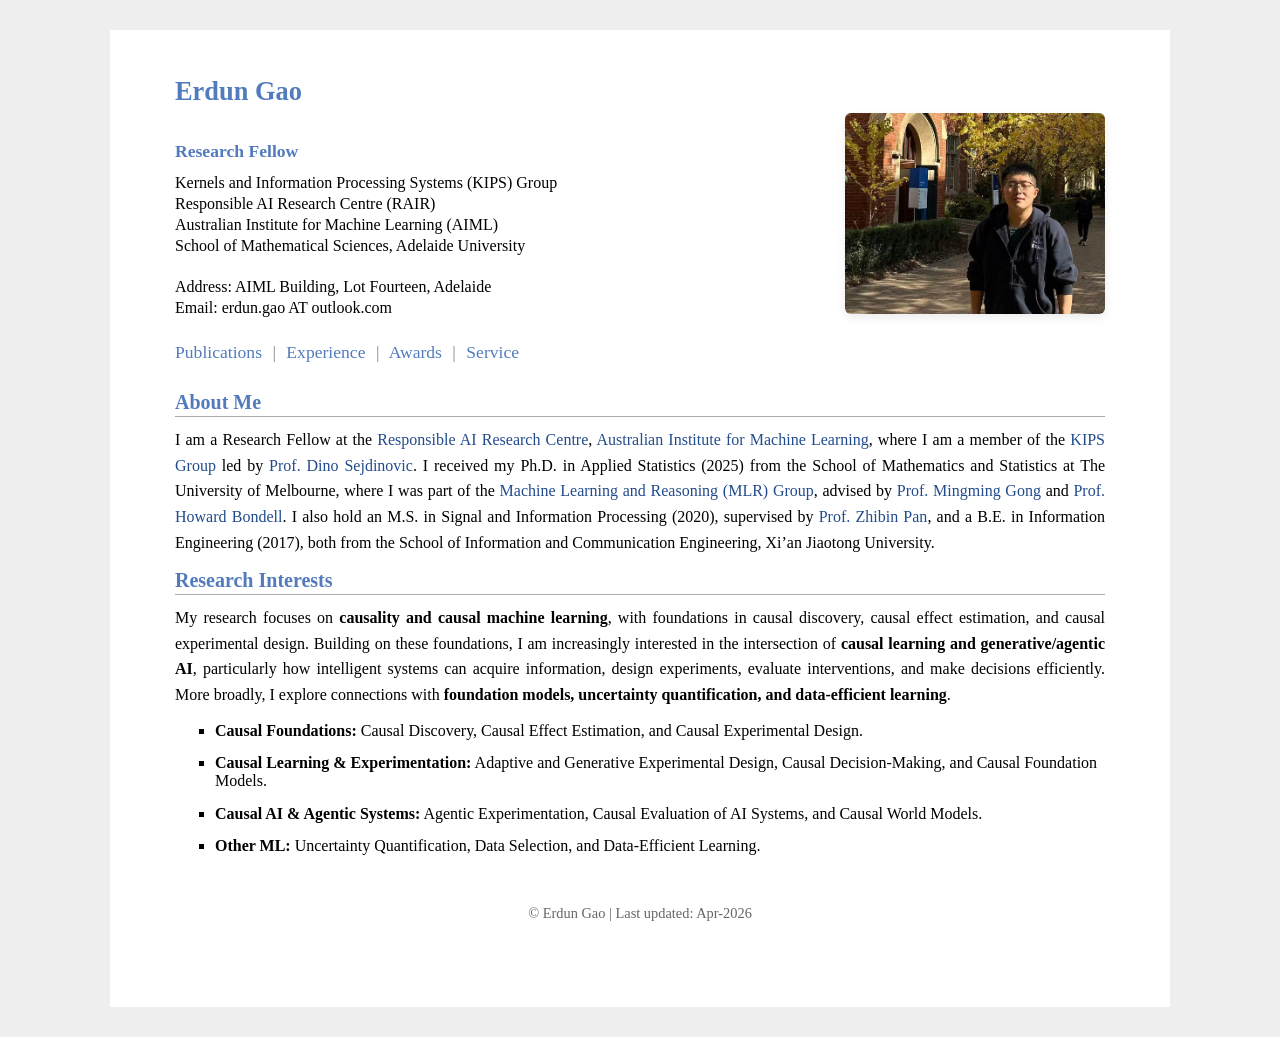
<file: index.html>
<!DOCTYPE html>
<html lang="en">
<head>
  <meta charset="utf-8">
  <meta name="viewport" content="width=device-width, initial-scale=1.0">
  <title>Erdun Gao's Homepage</title>

  <link rel="shortcut icon" href="myIcon.ico">
  <link rel="stylesheet" href="jemdoc.css" type="text/css">
  <link rel="stylesheet" href="site.css" type="text/css">

  <meta name="keywords" content="Erdun Gao, Machine Learning, Causal Inference, AIML">
  <meta name="description" content="Erdun Gao's home page">
</head>

<body>
<div id="layout-content">

  <header class="profile-header">
    <div class="profile-text">
      <div id="toptitle">
        <h1>Erdun Gao</h1>
      </div>
      <h3>Research Fellow</h3>
      <p>
        Kernels and Information Processing Systems (KIPS) Group<br>
        Responsible AI Research Centre (RAIR)<br>
        Australian Institute for Machine Learning (AIML)<br>
        School of Mathematical Sciences, Adelaide University<br><br>
        Address: AIML Building, Lot Fourteen, Adelaide<br>
        Email: erdun.gao AT outlook.com
      </p>
      <nav class="profile-links" aria-label="Profile pages">
        <a href="Publications.html">Publications</a>
        <span class="separator">|</span>
        <a href="Experience.html">Experience</a>
        <span class="separator">|</span>
        <a href="Awards.html">Awards</a>
        <span class="separator">|</span>
        <a href="Service.html">Service</a>
      </nav>
    </div>
    <div class="profile-image">
      <img src="./pic/erdun_uni.jpg" alt="Erdun Gao Profile Picture">
    </div>
  </header>

  <section>
    <h2>About Me</h2>
    <p class="text-justify">
      I am a Research Fellow at the
      <a href="https://adelaide.edu.au/research/australian-institute-for-machine-learning/our-key-initiatives/responsible-ai-research-centre/" target="_blank">Responsible AI Research Centre</a>,
      <a href="https://www.adelaide.edu.au/aiml/" target="_blank">Australian Institute for Machine Learning</a>,
      where I am a member of the
      <a href="https://sejdino.github.io/group/" target="_blank">KIPS Group</a>
      led by <a href="https://sejdino.github.io/" target="_blank">Prof. Dino Sejdinovic</a>.
      I received my Ph.D. in Applied Statistics (2025) from the School of Mathematics and Statistics at The University of Melbourne,
      where I was part of the
      <a href="https://mingming-gong.github.io/group.html" target="_blank">Machine Learning and Reasoning (MLR) Group</a>,
      advised by <a href="https://mingming-gong.github.io/" target="_blank">Prof. Mingming Gong</a> and
      <a href="https://findanexpert.unimelb.edu.au/profile/600991-howard-bondell" target="_blank">Prof. Howard Bondell</a>.
      I also hold an M.S. in Signal and Information Processing (2020),
      supervised by
      <a href="https://scholar.google.com/citations?user=93BWS7UAAAAJ&amp;hl=zh-CN" target="_blank">Prof. Zhibin Pan</a>,
      and a B.E. in Information Engineering (2017),
      both from the School of Information and Communication Engineering, Xi’an Jiaotong University.
    </p>
  </section>


<section>
  <h2>Research Interests</h2>
  <p class="text-justify">
    My research focuses on <b>causality and causal machine learning</b>,
    with foundations in causal discovery, causal effect estimation,
    and causal experimental design. Building on these foundations,
    I am increasingly interested in the intersection of
    <b>causal learning and generative/agentic AI</b>, particularly
    how intelligent systems can acquire information, design experiments,
    evaluate interventions, and make decisions efficiently.
    More broadly, I explore connections with
    <b>foundation models, uncertainty quantification,
    and data-efficient learning</b>.
  </p>

  <ul style="margin-top:10px">
    <li>
      <b>Causal Foundations:</b>
      Causal Discovery, Causal Effect Estimation,
      and Causal Experimental Design.
    </li>
    <li>
      <b>Causal Learning & Experimentation:</b>
      Adaptive and Generative Experimental Design,
      Causal Decision-Making, and Causal Foundation Models.
    </li>
    <li>
      <b>Causal AI & Agentic Systems:</b>
      Agentic Experimentation, Causal Evaluation of AI Systems,
      and Causal World Models.
    </li>
    <li>
      <b>Other ML:</b>
      Uncertainty Quantification, Data Selection,
      and Data-Efficient Learning.
    </li>
  </ul>
</section>



  <footer class="site-footer">
    &copy; Erdun Gao | Last updated: Apr-2026
  </footer>

</div>
</body>
</html>
</file>
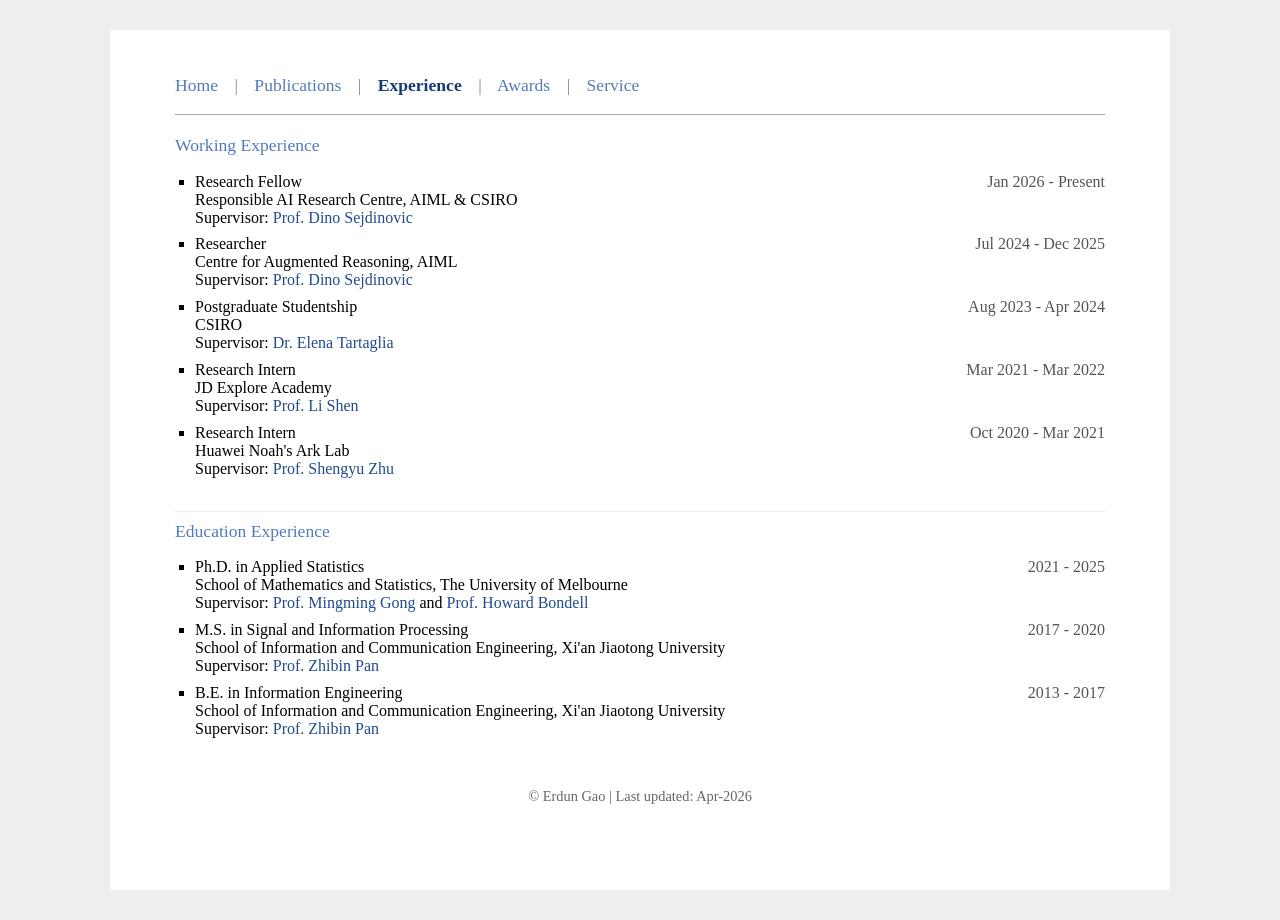
<file: Experience.html>
<!DOCTYPE html>
<html lang="en">
<head>
  <meta charset="utf-8">
  <meta name="viewport" content="width=device-width, initial-scale=1.0">
  <title>Erdun Gao's Experience</title>

  <link rel="shortcut icon" href="myIcon.ico">
  <link rel="stylesheet" href="jemdoc.css" type="text/css">
  <link rel="stylesheet" href="site.css" type="text/css">

  <meta name="keywords" content="Erdun Gao, Experience, Academic Background, Research">
  <meta name="description" content="Erdun Gao's experience">
</head>

<body>
<div id="layout-content">

  <header>
    <nav class="page-nav" aria-label="Primary">
      <a href="index.html">Home</a>
      <span class="separator">|</span>
      <a href="Publications.html">Publications</a>
      <span class="separator">|</span>
      <a href="Experience.html" class="active">Experience</a>
      <span class="separator">|</span>
      <a href="Awards.html">Awards</a>
      <span class="separator">|</span>
      <a href="Service.html">Service</a>
    </nav>
    <div class="subpage-divider"></div>
    <div style="height: 1.6em;"></div>
  </header>

  <section class="stacked-section">
    <h3>Working Experience</h3>
    <ul class="flex-list">
      <li>
        <div class="flex-list-item">
          <div class="flex-list-content">
            <span class="entry-title">Research Fellow</span><br>
            Responsible AI Research Centre, AIML &amp; CSIRO<br>
            Supervisor: <a href="https://sejdino.github.io/" target="_blank">Prof. Dino Sejdinovic</a>
          </div>
          <div class="flex-list-date">Jan 2026 - Present</div>
        </div>
      </li>
      <li>
        <div class="flex-list-item">
          <div class="flex-list-content">
            <span class="entry-title">Researcher</span><br>
            Centre for Augmented Reasoning, AIML<br>
            Supervisor: <a href="https://sejdino.github.io/" target="_blank">Prof. Dino Sejdinovic</a>
          </div>
          <div class="flex-list-date">Jul 2024 - Dec 2025</div>
        </div>
      </li>
      <li>
        <div class="flex-list-item">
          <div class="flex-list-content">
            <span class="entry-title">Postgraduate Studentship</span><br>
            CSIRO<br>
            Supervisor: <a href="https://scholar.google.com/citations?user=dpF32UcAAAAJ&amp;hl=en" target="_blank">Dr. Elena Tartaglia</a>
          </div>
          <div class="flex-list-date">Aug 2023 - Apr 2024</div>
        </div>
      </li>
      <li>
        <div class="flex-list-item">
          <div class="flex-list-content">
            <span class="entry-title">Research Intern</span><br>
            JD Explore Academy<br>
            Supervisor: <a href="https://sites.google.com/site/mathshenli" target="_blank">Prof. Li Shen</a>
          </div>
          <div class="flex-list-date">Mar 2021 - Mar 2022</div>
        </div>
      </li>
      <li>
        <div class="flex-list-item">
          <div class="flex-list-content">
            <span class="entry-title">Research Intern</span><br>
            Huawei Noah's Ark Lab<br>
            Supervisor: <a href="https://zhushyu.github.io/" target="_blank">Prof. Shengyu Zhu</a>
          </div>
          <div class="flex-list-date">Oct 2020 - Mar 2021</div>
        </div>
      </li>
    </ul>
  </section>

  <section class="stacked-section">
    <h3>Education Experience</h3>
    <ul class="flex-list">
      <li>
        <div class="flex-list-item">
          <div class="flex-list-content">
            <span class="entry-title">Ph.D. in Applied Statistics</span><br>
            School of Mathematics and Statistics, The University of Melbourne<br>
            Supervisor: <a href="https://mingming-gong.github.io/" target="_blank">Prof. Mingming Gong</a> and <a href="https://findanexpert.unimelb.edu.au/profile/600991-howard-bondell" target="_blank">Prof. Howard Bondell</a>
          </div>
          <div class="flex-list-date">2021 - 2025</div>
        </div>
      </li>
      <li>
        <div class="flex-list-item">
          <div class="flex-list-content">
            <span class="entry-title">M.S. in Signal and Information Processing</span><br>
            School of Information and Communication Engineering, Xi'an Jiaotong University<br>
            Supervisor: <a href="https://scholar.google.com/citations?user=93BWS7UAAAAJ&amp;hl=zh-CN" target="_blank">Prof. Zhibin Pan</a>
          </div>
          <div class="flex-list-date">2017 - 2020</div>
        </div>
      </li>
      <li>
        <div class="flex-list-item">
          <div class="flex-list-content">
            <span class="entry-title">B.E. in Information Engineering</span><br>
            School of Information and Communication Engineering, Xi'an Jiaotong University<br>
            Supervisor: <a href="https://scholar.google.com/citations?user=93BWS7UAAAAJ&amp;hl=zh-CN" target="_blank">Prof. Zhibin Pan</a>
          </div>
          <div class="flex-list-date">2013 - 2017</div>
        </div>
      </li>
    </ul>
  </section>

  <footer class="site-footer">
    &copy; Erdun Gao | Last updated: Apr-2026
  </footer>

</div>
</body>
</html>
</file>
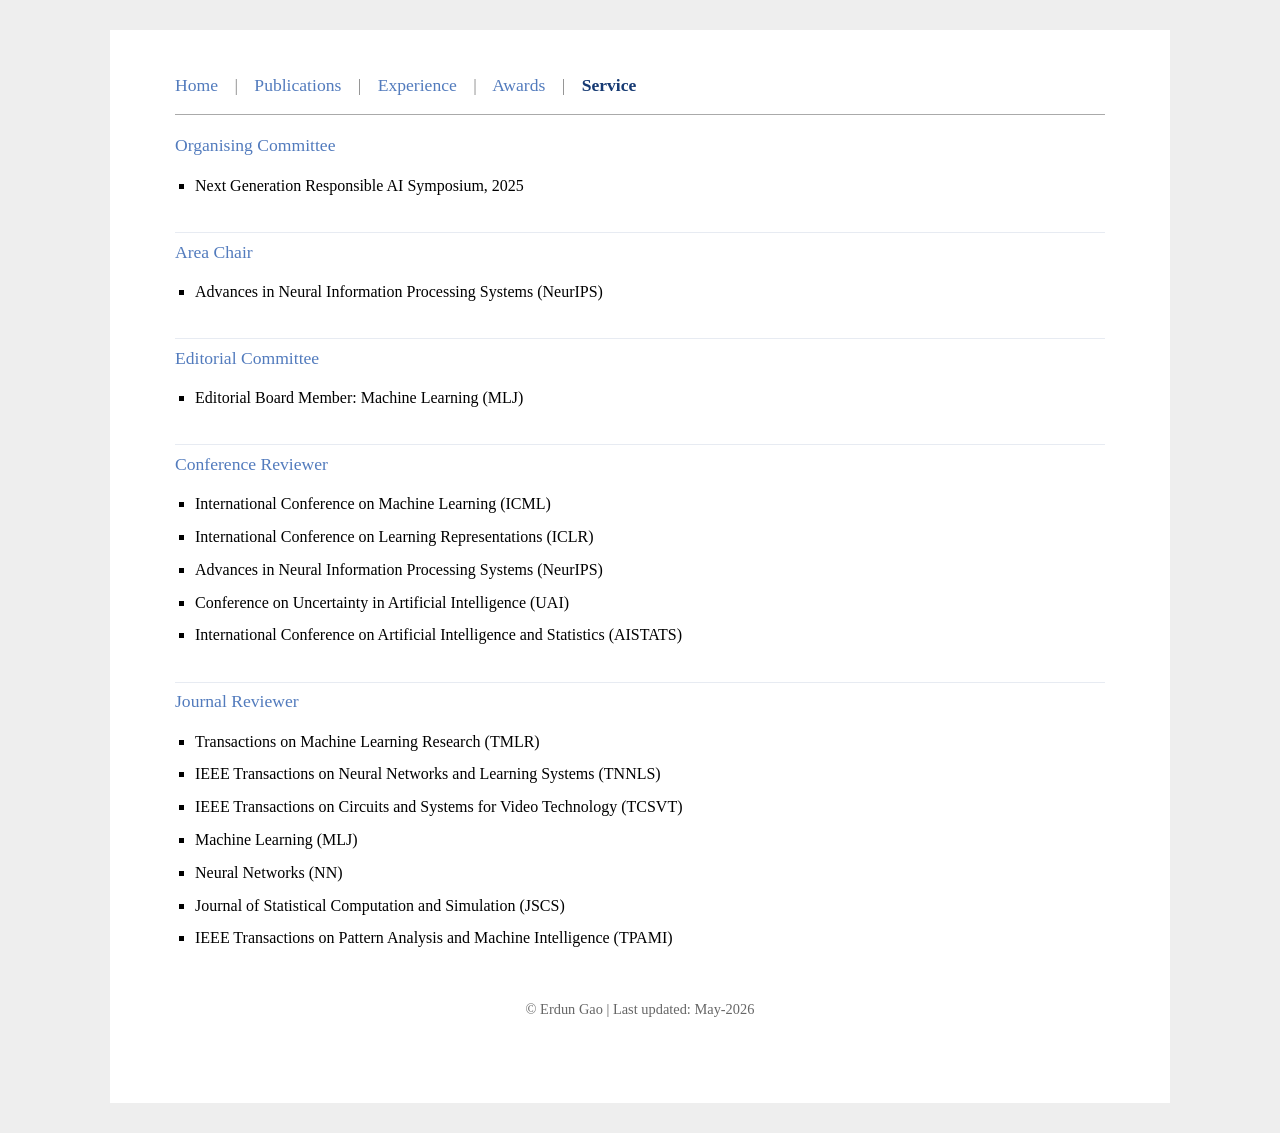
<file: Service.html>
<!DOCTYPE html>
<html lang="en">
<head>
  <meta charset="utf-8">
  <meta name="viewport" content="width=device-width, initial-scale=1.0">
  <title>Erdun Gao's Service</title>

  <link rel="shortcut icon" href="myIcon.ico">
  <link rel="stylesheet" href="jemdoc.css" type="text/css">
  <link rel="stylesheet" href="site.css" type="text/css">

  <meta name="keywords" content="Erdun Gao, Academic Service, Reviewing, Organising">
  <meta name="description" content="Erdun Gao's academic service">
</head>

<body>
<div id="layout-content">

  <header>
    <nav class="page-nav" aria-label="Primary">
      <a href="index.html">Home</a>
      <span class="separator">|</span>
      <a href="Publications.html">Publications</a>
      <span class="separator">|</span>
      <a href="Experience.html">Experience</a>
      <span class="separator">|</span>
      <a href="Awards.html">Awards</a>
      <span class="separator">|</span>
      <a href="Service.html" class="active">Service</a>
    </nav>
    <div class="subpage-divider"></div>
    <div style="height: 1.6em;"></div>
  </header>

  <section class="stacked-section">
    <h3>Organising Committee</h3>
    <ul class="section-list">
      <li>Next Generation Responsible AI Symposium, 2025</li>
    </ul>
  </section>

  <section class="stacked-section">
    <h3>Area Chair</h3>
    <ul class="section-list">
      <li>Advances in Neural Information Processing Systems (NeurIPS)</li>
    </ul>
  </section>

  <section class="stacked-section">
    <h3>Editorial Committee</h3>
    <ul class="section-list">
      <li>Editorial Board Member: Machine Learning (MLJ)</li>
    </ul>
  </section>
  
  <section class="stacked-section">
    <h3>Conference Reviewer</h3>
    <ul class="section-list">
      <li>International Conference on Machine Learning (ICML)</li>
      <li>International Conference on Learning Representations (ICLR)</li>
      <li>Advances in Neural Information Processing Systems (NeurIPS)</li>
      <li>Conference on Uncertainty in Artificial Intelligence (UAI)</li>
      <li>International Conference on Artificial Intelligence and Statistics (AISTATS)</li>
    </ul>
  </section>

  <section class="stacked-section">
    <h3>Journal Reviewer</h3>
    <ul class="section-list">
      <li>Transactions on Machine Learning Research (TMLR)</li>
      <li>IEEE Transactions on Neural Networks and Learning Systems (TNNLS)</li>
      <li>IEEE Transactions on Circuits and Systems for Video Technology (TCSVT)</li>
      <li>Machine Learning (MLJ)</li>
      <li>Neural Networks (NN)</li>
      <li>Journal of Statistical Computation and Simulation (JSCS)</li>
      <li>IEEE Transactions on Pattern Analysis and Machine Intelligence (TPAMI)</li>
    </ul>
  </section>

  <footer class="site-footer">
    &copy; Erdun Gao | Last updated: May-2026
  </footer>

</div>
</body>
</html>
</file>
<file: jemdoc.css>
/* Default css file for jemdoc. */

table#tlayout {
    border: none;
    border-collapse: separate;
    background: white;
}
/*
body {
	background: white;
	padding-bottom: 8px;
	margin: 0;
}
*/
html {
  background-color: #eeeeee; 
}

body { 
  font-family: Georgia, serif;
  color: #000;
  background-color: #ffffff; 
  text-align:left; /* for IE */
  margin-top: 30px; 
  margin-bottom: 30px;
  margin-left: auto;
  margin-right: auto;
  padding-left:  50px;
  padding-right: 50px;
  padding-top: 10px;
  padding-bottom: 30px;
  max-width: 960px;
}

#layout-menu {
	background: #f6f6f6;
	border: 1px solid #dddddd;
	padding-top: 0.5em;
	padding-left: 8px;
	padding-right: 8px;
	font-size: 1.0em;
	width: auto;
	white-space: nowrap;
    text-align: left;
    vertical-align: top;
}

#layout-menu td {
	background: #f4f4f4;
    vertical-align: top;
}

#layout-content {
	padding-top: 0.0em;
	padding-left: 1.0em;
	padding-right: 1.0em;
    border: none;
    background: white;
    text-align: left;
    vertical-align: top;
}

#layout-menu a {
	line-height: 1.5em;
	margin-left: 0.5em;
}

tt {
    background: #ffffdd;
}

pre, tt {
	font-size: 90%;
	font-family: monaco, monospace;
}

a, a > tt {
	color: #224b8d;
	text-decoration: none;
}

a:hover {
	border-bottom: 1px gray dotted;
}

#layout-menu a.current:link, #layout-menu a.current:visited {
	color: #022b6d;
	border-bottom: 1px gray solid;
}
#layout-menu a:link, #layout-menu a:visited, #layout-menu a:hover {
	color: #527bbd;
	text-decoration: none;
}
#layout-menu a:hover {
	text-decoration: none;
}

div.menu-category {
	border-bottom: 1px solid gray;
	margin-top: 0.8em;
	padding-top: 0.2em;
	padding-bottom: 0.1em;
	font-weight: bold;
}

div.menu-item {
	padding-left: 16px;
	text-indent: -16px;
}

div#toptitle {
	padding-bottom: 0.2em;
	margin-bottom: 1.5em;
	/*border-bottom: 3px double gray;*/
}

/* Reduce space if we begin the page with a title. */
div#toptitle + h2, div#toptitle + h3 {
	margin-top: 0em;
}

div#subtitle {
	margin-top: 0.0em;
	margin-bottom: 0.0em;
	padding-top: 0em;
	padding-bottom: 0.1em;
}

em {
	font-style: italic;
}

strong {
	font-weight: bold;
}


h1, h2, h3 {
	color: #527bbd;
	margin-top: 0.7em;
	margin-bottom: 0.5em;
	padding-bottom: 0.2em;
	line-height: 1.0;
	padding-top: 0.5em;
	border-bottom: 1px solid #aaaaaa;
}

h1 {
	font-size: 165%;
	padding-bottom: 0.3em;
}

h2 {
	padding-top: 0.8em;
	font-size: 125%;
}

h2 + h3 {
    padding-top: 0.2em;
}

h3 {
	font-size: 110%;
	border-bottom: none;
}

p {
	margin-top: 0.0em;
	margin-bottom: 0.8em;
	padding: 0;
	line-height: 1.3;
}

pre {
	padding: 0;
	margin: 0;
}

div#footer {
	font-size: small;
	border-top: 1px solid #c0c0c0;
	padding-top: 0.1em;
	margin-top: 4.0em;
	color: #c0c0c0;
}

div#footer a {
	color: #80a0b0;
}

div#footer-text {
	float: left;
	padding-bottom: 8px;
}

ul, ol, dl {
	margin-top: 0.2em;
	padding-top: 0;
	margin-bottom: 0.8em;
}

dt {
	margin-top: 0.5em;
	margin-bottom: 0;
}

dl {
	margin-left: 20px;
}

dd {
	color: #222222;
}

dd > *:first-child {
	margin-top: 0;
}

ul {
	list-style-position: outside;
	list-style-type: square;
}

p + ul, p + ol {
	margin-top: -0.5em;
}

li {
	margin-top:0.9em;
}

ol {
	list-style-position: outside;
	list-style-type: decimal;
}

li p, dd p {
	margin-bottom: 0.3em;
}


ol ol {
	list-style-type: lower-alpha;
}

ol ol ol {
	list-style-type: lower-roman;
}

p + div.codeblock {
	margin-top: -0.6em;
}

div.codeblock, div.infoblock {
	margin-right: 0%;
	margin-top: 1.2em;
	margin-bottom: 1.3em;
}

div.blocktitle {
	font-weight: bold;
	color: #cd7b62;
	margin-top: 1.2em;
	margin-bottom: 0.1em;
}

div.blockcontent {
	border: 1px solid silver;
	padding: 0.3em 0.5em;
}

div.infoblock > div.blockcontent {
	background: #ffffee;
}

div.blockcontent p + ul, div.blockcontent p + ol {
	margin-top: 0.4em;
}

div.infoblock p {
	margin-bottom: 0em;
}

div.infoblock li p, div.infoblock dd p {
	margin-bottom: 0.5em;
}

div.infoblock p + p {
	margin-top: 0.8em;
}

div.codeblock > div.blockcontent {
	background: #f6f6f6;
}

span.pycommand {
	color: #000070;
}

span.statement {
	color: #008800;
}
span.builtin {
	color: #000088;
}
span.special {
	color: #990000;
}
span.operator {
	color: #880000;
}
span.error {
	color: #aa0000;
}
span.comment, span.comment > *, span.string, span.string > * {
	color: #606060;
}

@media print {
	#layout-menu { display: none; }
}

#fwtitle {
	margin: 2px;
}

#fwtitle #toptitle {
	padding-left: 0.5em;
	margin-bottom: 0.5em;
}

#layout-content h1:first-child, #layout-content h2:first-child, #layout-content h3:first-child {
	margin-top: -0.7em;
}

div#toptitle h1, #layout-content div#toptitle h1 {
	margin-bottom: 0.0em;
	padding-bottom: 0.1em;
	padding-top: 0;
	margin-top: 0.5em;
	border-bottom: none;
}

img.eq {
	padding: 0;
	padding-left: 0.1em;
	padding-right: 0.1em;
	margin: 0;
}

img.eqwl {
	padding-left: 2em;
	padding-top: 0.6em;
	padding-bottom: 0.2em;
	margin: 0;
}

table + table {
    margin-top: 1em;
}

tr.heading {
    font-weight: bold;
    border-bottom: 2px solid black;
}

img {
    border: none;
}

table.imgtable, table.imgtable td {
    border: none;
    text-align: left;
}
</file>
<file: site.css>
#layout-content {
  margin: 25px auto;
  max-width: 950px;
  padding: 0 15px;
}

.profile-header {
  display: flex;
  justify-content: space-between;
  align-items: center;
  gap: 40px;
  margin-bottom: 24px;
}

.profile-text {
  flex: 1;
  min-width: 0;
}

.profile-image {
  flex-shrink: 0;
}

.profile-image img {
  width: 100%;
  max-width: 260px;
  border-radius: 6px;
  box-shadow: 0 4px 10px rgba(0, 0, 0, 0.08);
}

.text-justify {
  text-align: justify;
  line-height: 1.6;
}

.profile-links {
  margin-top: 1.1em;
  font-size: 110%;
  line-height: 1.6;
}

.profile-links a {
  margin-right: 6px;
  color: #527bbd;
}

.profile-links .separator {
  margin-right: 6px;
  color: #888888;
}

.page-nav {
  margin-top: 0.7em;
  margin-bottom: 0.8em;
  padding-top: 0.5em;
  padding-bottom: 0.2em;
  line-height: 1.3;
  font-size: 110%;
  color: #527bbd;
}

.page-nav a {
  margin-right: 12px;
  color: #527bbd;
}

.page-nav a.active {
  color: #163a73;
  font-weight: 700;
}

.page-nav .separator {
  margin-right: 12px;
  color: #888888;
}

.page-nav a:hover,
.profile-links a:hover,
.page-card:hover,
.inline-links a:hover {
  border-bottom: none;
}

.page-intro {
  margin-top: -6px;
  margin-bottom: 18px;
  color: #444444;
  line-height: 1.6;
}

.page-links-grid {
  display: grid;
  grid-template-columns: repeat(auto-fit, minmax(200px, 1fr));
  gap: 16px;
  margin-top: 8px;
}

.page-card {
  display: block;
  padding: 16px 18px;
  border: 1px solid #dfe5ef;
  border-radius: 10px;
  background: #fbfcfe;
  box-shadow: 0 5px 14px rgba(34, 75, 141, 0.05);
  transition: transform 0.2s ease, box-shadow 0.2s ease, border-color 0.2s ease;
}

.page-card:hover {
  transform: translateY(-2px);
  box-shadow: 0 8px 18px rgba(34, 75, 141, 0.1);
  border-color: #c0d0ea;
}

.page-card h3 {
  margin: 0 0 0.5em;
  padding: 0;
  border-bottom: none;
  font-size: 110%;
}

.page-card p {
  margin: 0;
  color: #333333;
  line-height: 1.55;
}

.inline-links {
  margin-top: -5px;
  margin-bottom: 14px;
}

.inline-links a {
  margin-right: 12px;
}

.publication-list,
.section-list,
.flex-list {
  padding-left: 20px;
}

.publication-list li {
  margin-bottom: 18px;
  line-height: 1.6;
  text-align: justify;
}

.section-list li {
  margin-top: 0.35em;
  margin-bottom: 0.45em;
  line-height: 1.6;
}

.flex-list li {
  margin-top: 0.45em;
  margin-bottom: 0.55em;
}

.flex-list-item {
  display: flex;
  justify-content: space-between;
  align-items: baseline;
  gap: 15px;
}

.flex-list-content {
  flex: 1;
  padding-right: 15px;
}

.flex-list-date {
  white-space: nowrap;
  color: #555555;
}

.venue {
  color: #444444;
}

#layout-content h2 {
  padding-top: 0.8em;
  padding-bottom: 0.2em;
  font-size: 125%;
  border-bottom: 1px solid #aaaaaa;
}

section h3 {
  font-weight: 400;
}

.entry-title {
  font-weight: 400;
}

.stacked-section + .stacked-section {
  margin-top: 2.1em;
  padding-top: 0.9em;
  border-top: 1px solid #e7ebf2;
}

.stacked-section h3 {
  margin-bottom: 0.8em;
}

.subpage-divider {
  height: 1px;
  margin: 0;
  background: #aaaaaa;
}

footer.site-footer {
  text-align: center;
  margin-top: 50px;
  padding-bottom: 30px;
  color: #666666;
  font-size: 0.9em;
}

@media (max-width: 768px) {
  .profile-header {
    flex-direction: column-reverse;
    text-align: center;
    gap: 20px;
  }

  .profile-image img {
    max-width: 200px;
  }

  .text-justify,
  .publication-list li {
    text-align: left;
  }

  .flex-list-item {
    flex-direction: column;
    align-items: flex-start;
    gap: 4px;
  }

  .flex-list-date {
    font-size: 0.95em;
    color: #777777;
  }

  .page-links-grid {
    grid-template-columns: 1fr;
  }

  .page-nav {
    line-height: 1.6;
  }
}
</file>
